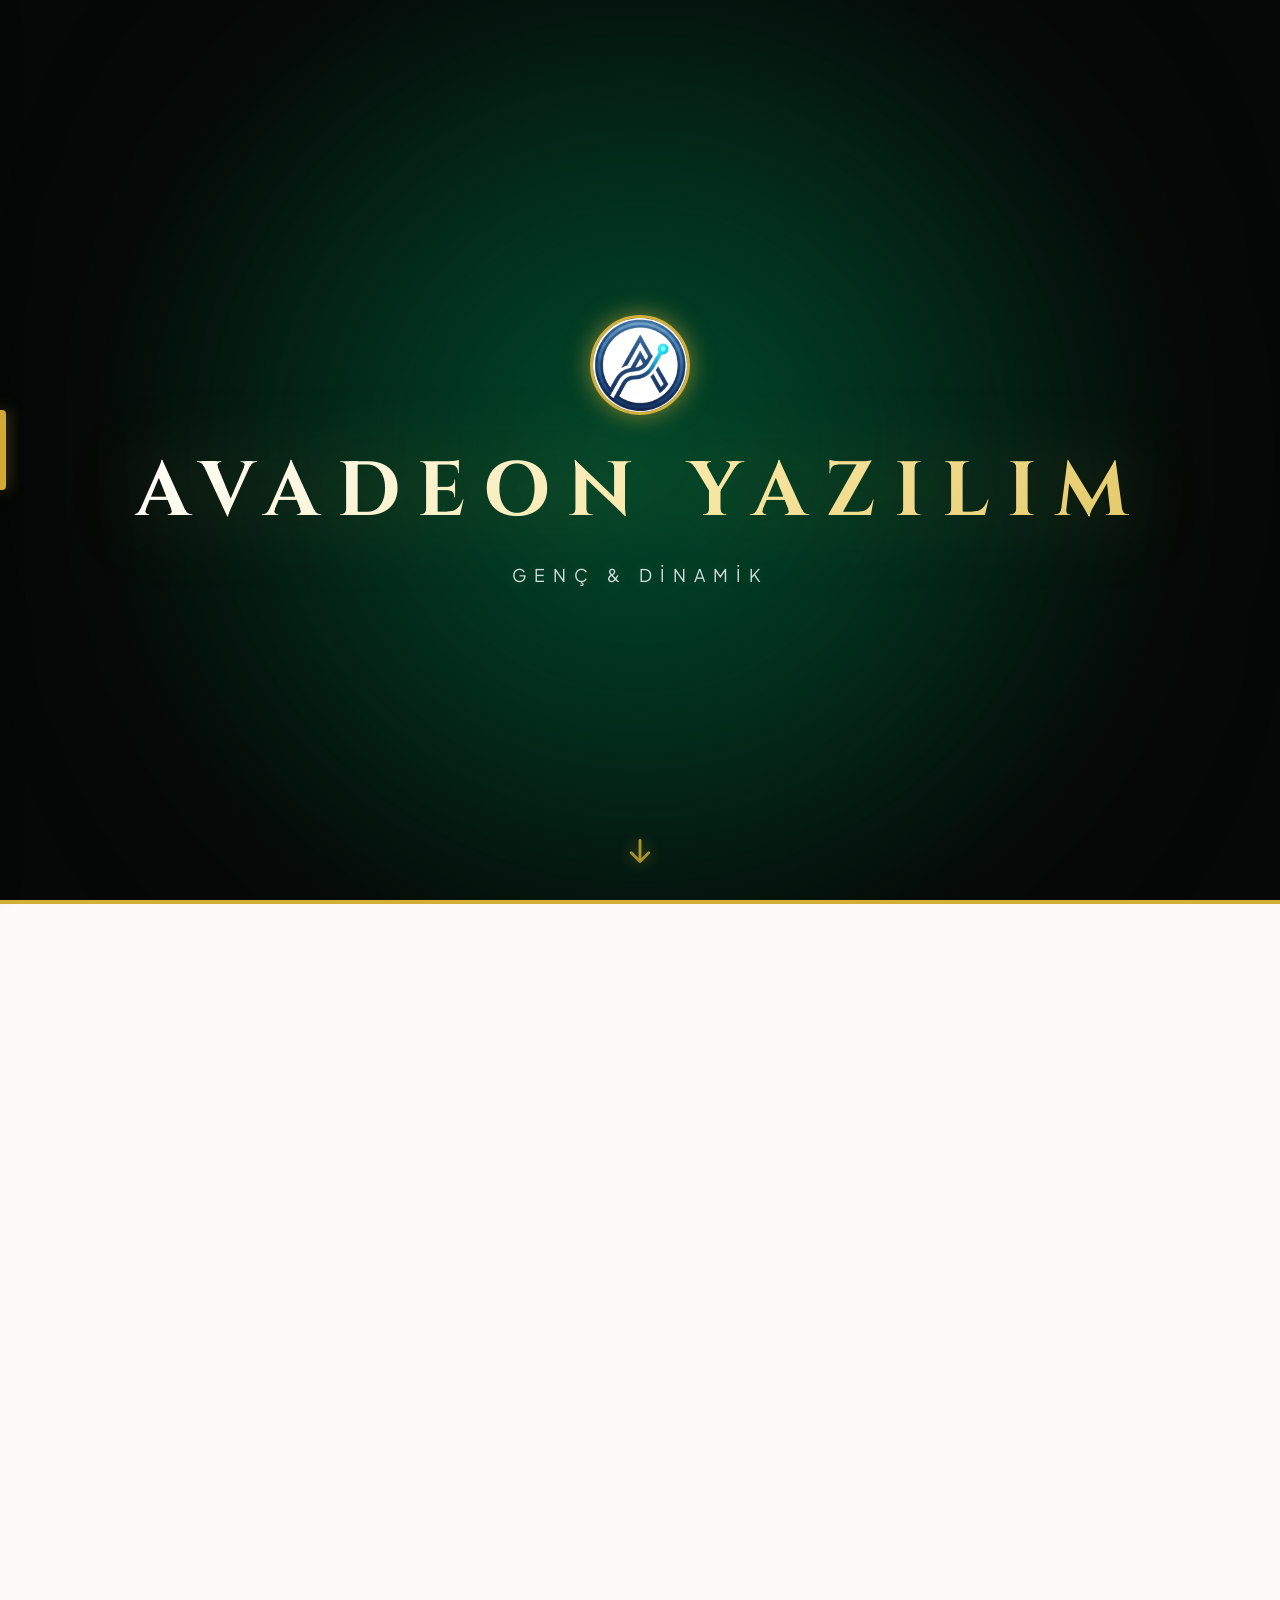
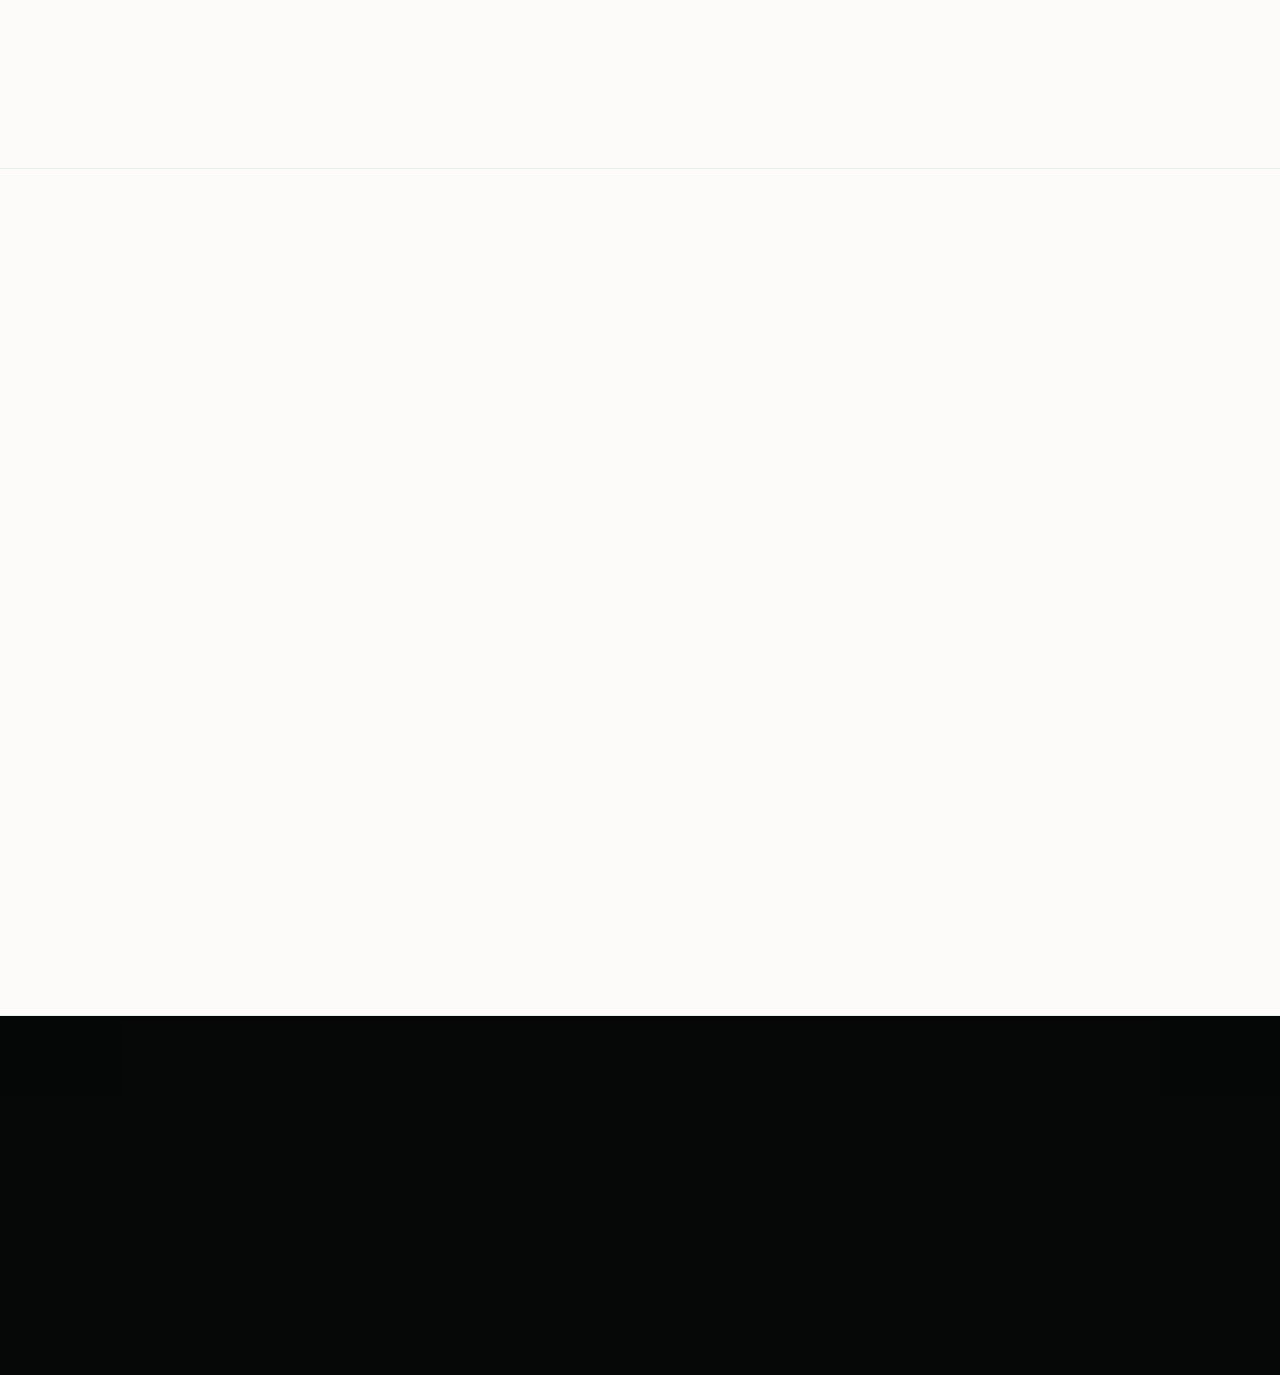
<file: index.html>
<!DOCTYPE html>
<html lang="tr">
<head>
    <meta charset="UTF-8">
    <meta name="viewport" content="width=device-width, initial-scale=1.0">
    <title>AVADEON YAZILIM</title>
    <!-- SITE LOGOSU / FAVICON -->
    <link rel="icon" type="image/png" href="newlogo.png">
    
    <!-- FONTS: Cinzel (Rolex Serif Style) & Plus Jakarta Sans -->
    <link rel="preconnect" href="https://fonts.googleapis.com">
    <link rel="preconnect" href="https://fonts.gstatic.com" crossorigin>
    <link href="https://fonts.googleapis.com/css2?family=Cinzel:wght@500;600;700;800;900&family=Plus+Jakarta+Sans:wght@300;400;500;600;700&display=swap" rel="stylesheet">
    
    <style>
        :root {
            /* ROLEX ICONIC COLOR PALETTE */
            --rolex-black: #060807;
            --rolex-dark-green: #002b19;
            --rolex-green: #006039;
            --rolex-gold: #d4af37;
            --rolex-gold-dark: #b89320;
            --rolex-gold-light: #f7e6a1;
            
            /* WHITE & MODERN GREY PALETTE */
            --bg-white: #fcfbf9;
            --bg-pure-white: #ffffff;
            --bg-soft-grey: #f4f5f7;
            --card-white: #ffffff;
            --text-dark: #121814;
            --text-muted: #526058;
            --border-light: rgba(212, 175, 55, 0.3);
            --border-grey: #e2e8f0;
            
            --gold-gradient: linear-gradient(135deg, #f7e6a1 0%, #d4af37 50%, #8c6d10 100%);
            --green-gradient: linear-gradient(135deg, #006039 0%, #002b19 100%);
            --grey-gradient: linear-gradient(135deg, #ffffff 0%, #f4f5f7 100%);
        }

        * {
            margin: 0;
            padding: 0;
            box-sizing: border-box;
        }

        body {
            background-color: var(--rolex-black);
            color: #ffffff;
            font-family: 'Plus Jakarta Sans', sans-serif;
            overflow-x: hidden;
            scroll-behavior: smooth;
            position: relative;
        }

        /* ------------------------------------
            SADE & BEYAZ/ALTIN MODERN SOL MENÜ
        ------------------------------------ */
        .sidebar-trigger-zone {
            position: fixed;
            left: 0;
            top: 0;
            width: 30px;
            height: 100vh;
            z-index: 9998;
        }

        .left-menu-tab {
            position: fixed;
            left: 0;
            top: 50%;
            transform: translateY(-50%);
            width: 6px;
            height: 80px;
            background: var(--rolex-gold);
            border-radius: 0 4px 4px 0;
            box-shadow: 0 0 15px rgba(212, 175, 55, 0.5);
            z-index: 9999;
            cursor: pointer;
            transition: all 0.4s cubic-bezier(0.16, 1, 0.3, 1);
        }

        .sidebar-trigger-zone:hover ~ .left-menu-tab,
        .left-menu-tab:hover {
            width: 10px;
            box-shadow: 0 0 25px rgba(212, 175, 55, 0.8);
        }

        .left-sidebar {
            position: fixed;
            left: -300px;
            top: 0;
            width: 280px;
            height: 100vh;
            background: #ffffff;
            border-right: 1px solid var(--border-grey);
            box-shadow: 10px 0 40px rgba(0, 0, 0, 0.08);
            transition: left 0.5s cubic-bezier(0.16, 1, 0.3, 1);
            z-index: 10000;
            display: flex;
            flex-direction: column;
            padding: 60px 30px;
        }

        .sidebar-trigger-zone:hover ~ .left-sidebar,
        .left-menu-tab:hover ~ .left-sidebar,
        .left-sidebar:hover {
            left: 0;
        }

        .sidebar-header {
            font-family: 'Cinzel', serif;
            font-size: 1.1rem;
            color: var(--text-dark);
            letter-spacing: 4px;
            margin-bottom: 40px;
            text-transform: uppercase;
            border-bottom: 2px solid var(--rolex-gold);
            padding-bottom: 12px;
            font-weight: 700;
        }

        .sidebar-links {
            display: flex;
            flex-direction: column;
            gap: 15px;
        }

        .sidebar-link {
            font-family: 'Plus Jakarta Sans', sans-serif;
            font-size: 0.95rem;
            font-weight: 600;
            color: var(--text-dark);
            text-decoration: none;
            letter-spacing: 2px;
            padding: 14px 18px;
            border-radius: 6px;
            background: var(--bg-soft-grey);
            border: 1px solid #e2e8f0;
            transition: all 0.3s ease;
            cursor: pointer;
            text-align: left;
            display: flex;
            align-items: center;
            justify-content: space-between;
        }

        .sidebar-link::after {
            content: '→';
            color: var(--rolex-gold);
            font-size: 1.1rem;
            transition: transform 0.3s ease;
        }

        .sidebar-link:hover {
            background: #ffffff;
            border-color: var(--rolex-gold);
            color: var(--rolex-gold-dark);
            box-shadow: 0 8px 20px rgba(212, 175, 55, 0.15);
            transform: translateX(5px);
        }

        .sidebar-link:hover::after {
            transform: translateX(4px);
        }

        /* ------------------------------------
            GÖRÜNÜM KONTROLÜ (SPA SWITCHER)
        ------------------------------------ */
        .view-section {
            display: none;
        }
        .view-section.active-view {
            display: block;
        }

        /* ------------------------------------
            1. HERO SECTION
        ------------------------------------ */
        .hero {
            height: 100vh;
            display: flex;
            flex-direction: column;
            justify-content: center;
            align-items: center;
            background: radial-gradient(circle at center, #003822 0%, #060807 70%);
            position: relative;
            z-index: 2;
            text-align: center;
            padding: 0 20px;
            overflow: hidden;
        }

        .glow-orb-hero {
            position: absolute;
            width: 650px;
            height: 650px;
            background: rgba(0, 96, 57, 0.4);
            filter: blur(140px);
            border-radius: 50%;
            pointer-events: none;
            animation: pulseOrb 10s ease-in-out infinite alternate;
        }

        @keyframes pulseOrb {
            0% { transform: scale(0.9) translate(-20px, -20px); opacity: 0.5; }
            100% { transform: scale(1.2) translate(20px, 20px); opacity: 0.9; }
        }

        .hero-logo {
            width: 100px;
            height: 100px;
            border-radius: 50%;
            object-fit: cover;
            border: 3px solid var(--rolex-gold);
            margin-bottom: 25px;
            opacity: 0;
            animation: dropDownCrown 2.5s cubic-bezier(0.16, 1, 0.3, 1) forwards, pulseCrown 4s ease-in-out infinite alternate 2.5s;
            box-shadow: 0 0 25px rgba(212, 175, 55, 0.6);
        }

        .hero-title {
            font-family: 'Cinzel', serif;
            font-size: 4.8rem;
            font-weight: 700;
            letter-spacing: 18px;
            text-transform: uppercase;
            background: linear-gradient(135deg, #ffffff 0%, #f7e6a1 30%, #d4af37 70%, #aa820a 100%);
            background-size: 200% auto;
            -webkit-background-clip: text;
            -webkit-text-fill-color: transparent;
            opacity: 0;
            transform: translateY(-50px);
            animation: dropDown 2.5s cubic-bezier(0.16, 1, 0.3, 1) 0.3s forwards, shineTitle 8s linear infinite alternate 2.8s;
            filter: drop-shadow(0 0 40px rgba(212, 175, 55, 0.3));
        }

        .hero-subtitle {
            font-size: 1.1rem;
            letter-spacing: 8px;
            text-transform: uppercase;
            color: #d2deda;
            margin-top: 20px;
            opacity: 0;
            animation: dropDown 2.5s cubic-bezier(0.16, 1, 0.3, 1) 0.6s forwards;
            text-shadow: 0 0 15px rgba(255, 255, 255, 0.2);
        }

        /* HERO AŞAĞI OK İŞARETİ */
        .scroll-down-arrow {
            position: absolute;
            bottom: 35px;
            left: 50%;
            transform: translateX(-50%);
            display: flex;
            flex-direction: column;
            align-items: center;
            justify-content: center;
            cursor: pointer;
            z-index: 10;
            text-decoration: none;
            opacity: 0.8;
            transition: opacity 0.3s ease;
            animation: bounceArrow 2s infinite;
        }

        .scroll-down-arrow:hover {
            opacity: 1;
        }

        .scroll-down-arrow svg {
            width: 28px;
            height: 28px;
            stroke: var(--rolex-gold);
            filter: drop-shadow(0 0 8px rgba(212, 175, 55, 0.6));
        }

        @keyframes bounceArrow {
            0%, 20%, 50%, 80%, 100% {
                transform: translateX(-50%) translateY(0);
            }
            40% {
                transform: translateX(-50%) translateY(10px);
            }
            60% {
                transform: translateX(-50%) translateY(5px);
            }
        }

        @keyframes dropDownCrown {
            0% { opacity: 0; transform: translateY(-70px) scale(0.8); }
            100% { opacity: 1; transform: translateY(0) scale(1); }
        }

        @keyframes dropDown {
            0% { opacity: 0; transform: translateY(-60px); }
            100% { opacity: 1; transform: translateY(0); }
        }

        @keyframes pulseCrown {
            0% { box-shadow: 0 0 15px rgba(212, 175, 55, 0.5); transform: scale(1); }
            100% { box-shadow: 0 0 30px rgba(212, 175, 55, 0.9); transform: scale(1.06); }
        }

        @keyframes shineTitle {
            0% { background-position: 0% center; }
            100% { background-position: 200% center; }
        }

        /* ------------------------------------
            2. BEYAZ LÜKS İÇERİK BÖLÜMLERİ
        ------------------------------------ */
        .white-wrapper {
            background-color: var(--bg-white);
            color: var(--text-dark);
            position: relative;
            z-index: 1;
            box-shadow: 0 -40px 80px rgba(0, 0, 0, 0.6);
            border-top: 4px solid var(--rolex-gold);
        }

        section.white-section {
            padding: 130px 10%;
            display: flex;
            flex-direction: column;
            justify-content: center;
            align-items: center;
            border-bottom: 1px solid rgba(0, 96, 57, 0.08);
            position: relative;
        }

        .section-title {
            font-family: 'Cinzel', serif;
            font-size: 2.6rem;
            font-weight: 700;
            letter-spacing: 7px;
            margin-bottom: 70px;
            text-transform: uppercase;
            color: var(--rolex-dark-green);
            text-align: center;
            position: relative;
        }

        .section-title::after {
            content: '';
            display: block;
            width: 80px;
            height: 3px;
            background: var(--gold-gradient);
            margin: 22px auto 0;
            border-radius: 2px;
            box-shadow: 0 0 15px rgba(212, 175, 55, 0.5);
        }

        /* BİZ KİMİZ */
        .about-content {
            max-width: 920px;
            text-align: center;
            font-size: 1.28rem;
            line-height: 2.1;
            color: var(--text-dark);
            font-weight: 400;
            background: var(--card-white);
            padding: 60px;
            border-radius: 8px;
            border: 1px solid var(--border-light);
            box-shadow: 0 25px 50px rgba(0, 60, 30, 0.06);
            transition: all 0.8s cubic-bezier(0.16, 1, 0.3, 1);
            position: relative;
            overflow: hidden;
        }

        .about-content::before {
            content: '';
            position: absolute;
            top: 0; left: -100%; width: 100%; height: 4px;
            background: linear-gradient(90deg, transparent, var(--rolex-gold), transparent);
            animation: goldFlow 6s infinite linear;
        }

        .about-content:hover {
            transform: translateY(-8px) scale(1.01);
            box-shadow: 0 35px 65px rgba(0, 96, 57, 0.15);
            border-color: var(--rolex-gold);
        }

        /* KURUMSAL YAPISI */
        .grid-3 {
            display: grid;
            grid-template-columns: repeat(3, 1fr);
            gap: 35px;
            width: 100%;
            max-width: 1250px;
        }

        .card {
            background-color: var(--card-white);
            border: 1px solid var(--border-light);
            padding: 50px 38px;
            border-radius: 8px;
            transition: all 0.8s cubic-bezier(0.16, 1, 0.3, 1);
            position: relative;
            overflow: hidden;
            box-shadow: 0 15px 35px rgba(0, 0, 0, 0.03);
        }

        .card::before {
            content: '';
            position: absolute;
            top: 0; left: 0; width: 100%; height: 3px;
            background: var(--green-gradient);
            opacity: 0.8;
            border-radius: 8px 8px 0 0;
            transition: all 0.8s ease;
        }

        .card:hover {
            transform: translateY(-12px);
            border-color: var(--rolex-gold);
            box-shadow: 0 30px 60px rgba(0, 96, 57, 0.16);
        }

        .card:hover::before {
            background: var(--gold-gradient);
            height: 4px;
        }

        .card h3 {
            font-family: 'Cinzel', serif;
            font-size: 1.35rem;
            letter-spacing: 2px;
            margin-bottom: 22px;
            text-transform: uppercase;
            color: var(--rolex-green);
            transition: color 0.5s ease;
        }

        .card:hover h3 {
            color: var(--rolex-dark-green);
        }

        .card p {
            color: var(--text-muted);
            font-size: 1rem;
            line-height: 1.8;
            font-weight: 400;
        }

        /* EKİBİMİZ */
        .team-grid {
            display: grid;
            grid-template-columns: repeat(auto-fit, minmax(340px, 1fr));
            gap: 32px;
            width: 100%;
            max-width: 1250px;
            justify-content: center;
        }

        .team-card {
            background-color: var(--card-white);
            border: 1px solid var(--border-light);
            padding: 32px;
            border-radius: 8px;
            display: flex;
            align-items: center;
            gap: 22px;
            transition: all 0.7s cubic-bezier(0.16, 1, 0.3, 1);
            box-shadow: 0 10px 25px rgba(0, 0, 0, 0.03);
        }

        .team-card:hover {
            transform: translateY(-8px);
            border-color: var(--rolex-green);
            box-shadow: 0 22px 40px rgba(0, 96, 57, 0.14);
        }

        .avatar {
            width: 72px;
            height: 72px;
            border-radius: 50%;
            background-color: var(--rolex-dark-green);
            border: 2px solid var(--rolex-gold);
            flex-shrink: 0;
            display: flex;
            align-items: center;
            justify-content: center;
            color: var(--rolex-gold-light);
            font-size: 0.75rem;
            letter-spacing: 1px;
            object-fit: cover;
            box-shadow: 0 8px 18px rgba(0, 0, 0, 0.12);
            transition: transform 0.6s ease;
        }

        .team-card:hover .avatar {
            transform: scale(1.08) rotate(3deg);
        }

        .team-info h4 {
            font-family: 'Cinzel', serif;
            font-size: 1.15rem;
            color: var(--text-dark);
            margin-bottom: 6px;
            letter-spacing: 1px;
        }

        .team-info span {
            display: inline-block;
            font-size: 0.7rem;
            font-weight: 700;
            color: var(--rolex-dark-green);
            background: rgba(0, 96, 57, 0.08);
            padding: 4px 12px;
            border-radius: 3px;
            margin-bottom: 8px;
            text-transform: uppercase;
            letter-spacing: 1.5px;
            border: 1px solid rgba(0, 96, 57, 0.2);
        }

        .team-info p {
            font-size: 0.9rem;
            color: var(--text-muted);
            font-weight: 400;
            line-height: 1.5;
        }

        /* YÖNETİM */
        .leaders-wrapper {
            display: flex;
            gap: 40px;
            justify-content: center;
            width: 100%;
            max-width: 950px;
            flex-wrap: wrap;
        }

        .leader-card {
            background-color: var(--card-white);
            border: 1px solid var(--border-light);
            padding: 55px 40px;
            border-radius: 8px;
            display: flex;
            flex-direction: column;
            align-items: center;
            text-align: center;
            flex: 1;
            min-width: 310px;
            transition: all 0.8s cubic-bezier(0.16, 1, 0.3, 1);
            position: relative;
            box-shadow: 0 15px 35px rgba(0, 0, 0, 0.04);
            overflow: hidden;
        }

        .leader-card::before {
            content: '';
            position: absolute;
            top: 0; left: 0; width: 100%; height: 4px;
            background: var(--gold-gradient);
            border-radius: 8px 8px 0 0;
        }

        .leader-card:hover {
            transform: translateY(-12px);
            border-color: var(--rolex-gold);
            box-shadow: 0 30px 55px rgba(212, 175, 55, 0.25);
        }

        .leader-link {
            text-decoration: none;
            display: flex;
            flex-direction: column;
            align-items: center;
            color: inherit;
            cursor: pointer;
        }

        .leader-avatar {
            width: 130px;
            height: 130px;
            border-radius: 50%;
            background-color: var(--rolex-dark-green);
            border: 3px solid var(--rolex-gold);
            margin-bottom: 24px;
            display: flex;
            align-items: center;
            justify-content: center;
            color: var(--rolex-gold-light);
            object-fit: cover;
            box-shadow: 0 12px 25px rgba(0, 0, 0, 0.15);
            transition: transform 0.6s cubic-bezier(0.16, 1, 0.3, 1);
        }

        .leader-link:hover .leader-avatar {
            transform: scale(1.08);
            box-shadow: 0 15px 30px rgba(212, 175, 55, 0.4);
        }

        .leader-card h3 {
            font-family: 'Cinzel', serif;
            font-size: 1.45rem;
            color: var(--text-dark);
            letter-spacing: 2px;
            margin-bottom: 8px;
            transition: color 0.4s ease;
        }

        .leader-link:hover h3 {
            color: var(--rolex-green);
        }

        .leader-card .title {
            font-size: 0.75rem;
            font-weight: 700;
            color: var(--rolex-dark-green);
            background: rgba(212, 175, 55, 0.15);
            padding: 6px 18px;
            border-radius: 3px;
            text-transform: uppercase;
            letter-spacing: 2px;
            margin-bottom: 22px;
            border: 1px solid rgba(212, 175, 55, 0.4);
        }

        .leader-card p {
            color: var(--text-muted);
            font-size: 0.95rem;
            line-height: 1.7;
            font-weight: 400;
        }

        /* ------------------------------------
            ETAPMYS ÖZEL BEYAZ & ALTIN & GRİ TEMALI SAYFA
        ------------------------------------ */
        .etapmys-container {
            min-height: 100vh;
            background-color: var(--bg-pure-white);
            color: var(--text-dark);
            padding: 80px 8% 120px;
            display: flex;
            flex-direction: column;
            align-items: center;
            position: relative;
        }

        /* VİDEO EN ÜSTTE ALANI */
        .video-box-top {
            width: 100%;
            max-width: 1000px;
            background: #ffffff;
            border: 1px solid var(--border-grey);
            border-top: 4px solid var(--rolex-gold);
            border-radius: 12px;
            padding: 16px;
            box-shadow: 0 20px 50px rgba(0, 0, 0, 0.06);
            margin-top: 20px;
            margin-bottom: 60px;
            position: relative;
            transition: all 0.5s ease;
        }

        .video-box-top:hover {
            box-shadow: 0 30px 60px rgba(212, 175, 55, 0.18);
            border-color: var(--rolex-gold);
        }

        .video-box-top video {
            width: 100%;
            border-radius: 8px;
            display: block;
            outline: none;
            background: #f8fafc;
        }

        /* AÇIKLAMA METNİ VİDEONUN ALTINDA */
        .etapmys-info-card {
            background: var(--bg-soft-grey);
            border: 1px solid var(--border-grey);
            border-left: 4px solid var(--rolex-gold);
            padding: 60px;
            border-radius: 10px;
            max-width: 1000px;
            width: 100%;
            box-shadow: 0 10px 30px rgba(0, 0, 0, 0.02);
            margin-bottom: 50px;
        }

        .etapmys-main-title {
            font-family: 'Cinzel', serif;
            font-size: 2.2rem;
            font-weight: 800;
            letter-spacing: 4px;
            color: var(--text-dark);
            margin-bottom: 40px;
            text-transform: uppercase;
            text-align: center;
            position: relative;
            padding-bottom: 20px;
            border-bottom: 2px solid var(--border-light);
        }

        .etapmys-section-block {
            margin-bottom: 35px;
        }

        .etapmys-section-block h3 {
            font-family: 'Cinzel', serif;
            font-size: 1.2rem;
            color: var(--rolex-dark-green);
            margin-bottom: 15px;
            letter-spacing: 1px;
            font-weight: 700;
        }

        .etapmys-section-block ul {
            list-style-type: none;
            padding-left: 0;
        }

        .etapmys-section-block li {
            position: relative;
            padding-left: 22px;
            margin-bottom: 10px;
            color: var(--text-muted);
            font-size: 0.98rem;
            line-height: 1.6;
        }

        .etapmys-section-block li::before {
            content: '▪';
            position: absolute;
            left: 0;
            color: var(--rolex-gold);
            font-size: 0.9rem;
        }

        /* SATIN ALMA VE DETAYLAR KARTI */
        .purchase-box {
            background: #ffffff;
            border: 1px solid var(--border-grey);
            border-top: 4px solid var(--rolex-gold);
            border-radius: 10px;
            padding: 40px;
            margin-top: 40px;
            box-shadow: 0 10px 25px rgba(0, 0, 0, 0.03);
        }

        .purchase-box h3 {
            font-family: 'Cinzel', serif;
            font-size: 1.5rem;
            color: var(--text-dark);
            margin-bottom: 20px;
            letter-spacing: 2px;
            text-transform: uppercase;
        }

        .purchase-box p {
            color: var(--text-muted);
            font-size: 1rem;
            line-height: 1.8;
            margin-bottom: 12px;
        }

        .purchase-box a {
            color: var(--rolex-dark-green);
            font-weight: 600;
            text-decoration: none;
            transition: color 0.3s ease;
        }

        .purchase-box a:hover {
            color: var(--rolex-gold-dark);
            text-decoration: underline;
        }

        .bank-details {
            background: var(--bg-soft-grey);
            padding: 20px;
            border-radius: 6px;
            border: 1px solid var(--border-grey);
            margin: 15px 0;
            font-family: monospace;
            font-size: 0.95rem;
            color: var(--text-dark);
        }

        /* BUTON KISMI */
        .back-btn {
            font-family: 'Cinzel', serif;
            background: #ffffff;
            color: var(--text-dark);
            border: 2px solid var(--rolex-gold);
            padding: 16px 45px;
            font-size: 0.95rem;
            font-weight: 700;
            letter-spacing: 3px;
            text-transform: uppercase;
            border-radius: 6px;
            cursor: pointer;
            transition: all 0.4s ease;
            box-shadow: 0 8px 20px rgba(0, 0, 0, 0.04);
        }

        .back-btn:hover {
            background: var(--gold-gradient);
            color: var(--rolex-black);
            transform: translateY(-4px);
            box-shadow: 0 15px 35px rgba(212, 175, 55, 0.35);
        }

        /* ------------------------------------
            3. FOOTER
        ------------------------------------ */
        .footer {
            background-color: var(--rolex-black);
            color: #c2ceca;
            padding: 90px 10% 60px;
            text-align: center;
            border-top: 1px solid rgba(212, 175, 55, 0.25);
            position: relative;
            z-index: 2;
        }

        .footer h3 {
            font-family: 'Cinzel', serif;
            font-size: 1.6rem;
            color: var(--rolex-gold);
            letter-spacing: 5px;
            margin-bottom: 25px;
            text-transform: uppercase;
            text-shadow: 0 0 15px rgba(212, 175, 55, 0.4);
        }

        .footer-contact {
            margin-bottom: 30px;
            font-size: 1.05rem;
            display: flex;
            justify-content: center;
            gap: 35px;
            flex-wrap: wrap;
        }

        .footer-contact a {
            color: var(--rolex-gold-light);
            text-decoration: none;
            transition: color 0.3s ease;
            letter-spacing: 1px;
        }

        .footer-contact a:hover {
            color: #ffffff;
            text-decoration: underline;
        }

        .footer-copy {
            font-size: 0.85rem;
            color: #7a8a83;
            letter-spacing: 1.5px;
            text-transform: uppercase;
        }

        /* ------------------------------------
            ANİMASYON SINIFLARI
        ------------------------------------ */
        .reveal-up {
            opacity: 0;
            transform: translateY(80px);
            transition: opacity 1.8s cubic-bezier(0.16, 1, 0.3, 1), transform 1.8s cubic-bezier(0.16, 1, 0.3, 1);
        }
        .reveal-up.active {
            opacity: 1;
            transform: translateY(0);
        }

        .reveal-left {
            opacity: 0;
            transform: translateX(-120px);
            transition: opacity 1.8s cubic-bezier(0.16, 1, 0.3, 1), transform 1.8s cubic-bezier(0.16, 1, 0.3, 1);
        }
        .reveal-left.active {
            opacity: 1;
            transform: translateX(0);
        }

        .reveal-right {
            opacity: 0;
            transform: translateX(120px);
            transition: opacity 1.8s cubic-bezier(0.16, 1, 0.3, 1), transform 1.8s cubic-bezier(0.16, 1, 0.3, 1);
        }
        .reveal-right.active {
            opacity: 1;
            transform: translateX(0);
        }

        @keyframes goldFlow {
            0% { left: -100%; }
            100% { left: 200%; }
        }

        @media (max-width: 900px) {
            .grid-3 {
                grid-template-columns: 1fr;
            }
            .hero-title {
                font-size: 2.6rem;
                letter-spacing: 8px;
            }
            section.white-section {
                padding: 90px 6%;
            }
            .etapmys-info-card {
                padding: 30px 20px;
            }
            .etapmys-main-title {
                font-size: 1.8rem;
            }
            .footer-contact {
                flex-direction: column;
                gap: 15px;
            }
        }
    </style>
</head>
<body>

    <!-- SOL KENAR SADE BEYAZ MENÜ TETİKLEYİCİLERİ VE MENÜ -->
    <div class="sidebar-trigger-zone"></div>
    <div class="left-menu-tab"></div>
    <nav class="left-sidebar">
        <div class="sidebar-header">Menü</div>
        <div class="sidebar-links">
            <button class="sidebar-link" onclick="switchView('home')">Ana Sayfa</button>
            <button class="sidebar-link" onclick="switchView('etapmys')">ETAPMYS</button>
        </div>
    </nav>

    <!-- ANA SAYFA GÖRÜNÜMÜ -->
    <div id="home-view" class="view-section active-view">
        <!-- 1. GİRİŞ ANİMASYONU -->
        <section class="hero">
            <div class="glow-orb-hero"></div>
            <img src="yenilogo.png" alt="Avadeon Yazılım Logo" class="hero-logo">
            <h1 class="hero-title">Avadeon Yazılım</h1>
            <p class="hero-subtitle">Genç &amp; Dinamik</p>

            <!-- AŞAĞI İŞARET EDEN KÜÇÜK OK -->
            <a href="#about-section" class="scroll-down-arrow" aria-label="Aşağı Kaydır">
                <svg xmlns="http://www.w3.org/2000/svg" fill="none" viewBox="0 0 24 24" stroke-width="2.5">
                    <path stroke-linecap="round" stroke-linejoin="round" d="M19.5 13.5L12 21m0 0l-7.5-7.5M12 21V3" />
                </svg>
            </a>
        </section>

        <!-- BEYAZ BÖLÜMLERİN KAPLAYICISI -->
        <div class="white-wrapper">
            <!-- 2. BİZ KİMİZ -->
            <section id="about-section" class="white-section">
                <h2 class="section-title reveal-up">Biz Kimiz</h2>
                <div class="about-content reveal-up">
                    Avadeon Yazılım; temelleri Kahramanmaraş Onikişubat Ticaret ve Sanayi Odası okulunda atılmış, yazılıma meraklı ve dinamik genç bir ekiptir. Lise yıllarında başlayan bu birlikteliğimizi bugün de yeni projeler üreterek, kendimizi sürekli geliştirerek ve faydalı yazılımlar ortaya koyarak sürdürüyoruz.
                </div>
            </section>

            <!-- 3. KURUMSAL YAPI -->
            <section class="white-section">
                <h2 class="section-title reveal-up">Kurumsal Yapı</h2>
                <div class="grid-3">
                    <div class="card reveal-left">
                        <h3>Misyonumuz</h3>
                        <p>Yerli ve milli yazılım çözümleri üreterek vatanımıza, milletimize ve ülkemizin dijital geleceğine katkı sağlamak; genç ve dinamik ekibimizle faydalı projelere imza atmak.</p>
                    </div>
                    <div class="card reveal-up">
                        <h3>Vizyonumuz</h3>
                        <p>Teknolojiyi önce kendi insanımızın ve kurumlarımızın hizmetine sunmak; dürüst, güvenilir ve sürdürülebilir yazılımlarla ülkemizin teknolojik bağımsızlığına ufak da olsa bir tuğla koyabilmek.</p>
                    </div>
                    <div class="card reveal-right">
                        <h3>Projelerimiz</h3>
                        <p>    ETAPMYS</p>
                    </div>
                </div>
            </section>

            <!-- 4. EKİBİMİZ -->
            <section class="white-section">
                <h2 class="section-title reveal-up">Ekibimiz</h2>
                <div class="team-grid">
                    <div class="team-card reveal-left">
                        <div class="avatar">FOTO</div>
                        <div class="team-info">
                            <h4>Adnan Mete DAŞÇI</h4>
                            <span>Donanım Ekibi</span>
                            <p>Proje entegrasyonu ve kalite kontrol süreçlerini yürütmektedir.</p>
                        </div>
                    </div>
                    <div class="team-card reveal-right">
                        <div class="avatar">FOTO</div>
                        <div class="team-info">
                            <h4>Onur TAŞ</h4>
                            <span>Yazılım Ekibi</span>
                            <p>Arayüz ve kullanıcı deneyimi geliştirme süreçlerini yönetmektedir.</p>
                        </div>
                    </div>
                    <div class="team-card reveal-left">
                        <div class="avatar">FOTO</div>
                        <div class="team-info">
                            <h4>Mehmet Emin DOĞAN</h4>
                            <span>Editör</span>
                            <p>Tanıtım reklam videolarımızın montajları ile ilgilenmektedir.</p>
                        </div>
                    </div>
                    <div class="team-card reveal-right">
                        <div class="avatar">FOTO</div>
                        <div class="team-info">
                            <h4>Veysel Efe ALKILINÇ</h4>
                            <span>Güvenlik Elemanı</span>
                            <p>Güvenlik protokolleri ve sistem performans testlerini yapmaktadır.</p>
                        </div>
                    </div>
                    <div class="team-card reveal-up">
                        <div class="avatar">FOTO</div>
                        <div class="team-info">
                            <h4>Duran Enes DAŞCI</h4>
                            <span>Teknik Destek</span>
                            <p>Fiziksel sunucularımız ve ekipmanlarımızın tamirini üstlenmektedir.</p>
                        </div>
                    </div>
                </div>
            </section>

            <!-- 5. YÖNETİM -->
            <section class="white-section">
                <h2 class="section-title reveal-up">Yönetim</h2>
                <div class="leaders-wrapper">
                    <div class="leader-card reveal-left">
                        <a href="https://nuritiras.com.tr" target="_blank" class="leader-link">
                            <img src="nurihoca.jpg" alt="Nuri TIRAŞ" class="leader-avatar">
                            <h3>Nuri TIRAŞ</h3>
                        </a>
                        <div class="title">Kurucu</div>
                        <p>Avadeon Yazılım'ın temelini atan, stratejik büyüme ve teknolojik vizyona yön veren kurucumuz.</p>
                    </div>
                    <div class="leader-card reveal-right">
                        <div class="leader-avatar">FOTO</div>
                        <h3>Ahmet Buğra ÖZTÜRK</h3>
                        <div class="title">Başkan</div>
                        <p>Operasyonları, genel yönetim stratejilerini ve projelerin hedeflere ulaşmasını idare eden başkanımız.</p>
                    </div>
                </div>
            </section>
        </div>

        <!-- 6. FOOTER -->
        <footer class="footer reveal-up">
            <h3>Avadeon Yazılım</h3>
            <div class="footer-contact">
                <span>E-posta: <a href="mailto:ahmetbugraozturk11@gmail.com">ahmetbugraozturk11@gmail.com</a></span>
                <span>Telefon: <a href="tel:05521726416">0552 172 64 16</a></span>
            </div>
            <p class="footer-copy">&copy; 2026 Avadeon Yazılım. Tüm hakları saklıdır.</p>
        </footer>
    </div>

    <!-- ETAPMYS BEYAZ & MODEREN GRİ/ALTIN TEMALI SAYFA -->
    <div id="etapmys-view" class="view-section">
        <div class="etapmys-container">

            <!-- 1. EN ÜSTTE VİDEO ALANI (kapak2 RESMİ DÂHİL) -->
            <div class="video-box-top">
                <video controls poster="kapak2.png">
                    <source src="etapmysvideo.mp4" type="video/mp4">
                    Tarayıcınız video etiketini desteklemiyor. Lütfen videoyu <strong>etapmysvideo.mp4</strong>, kapağı da <strong>kapak2.png</strong> adıyla ekleyin.
                </video>
            </div>

            <!-- 2. ALT KISIMDA AÇIKLAMA VE İŞLEMLER KARTI -->
            <div class="etapmys-info-card">
                <h1 class="etapmys-main-title">ETAP MYS PROGRAMI İLE YAPILABİLECEK İŞLEMLER</h1>

                <div class="etapmys-section-block">
                    <h3>1. Merkezi Ağ Yönetimi ve Cihaz Takibi</h3>
                    <ul>
                        <li>Tüm akıllı tahta ve laboratuvar bilgisayarlarının tek merkezden izlenmesi sağlanır.</li>
                        <li>Ağ taraması ile cihazlar otomatik olarak tespit edilerek manuel arama ihtiyacı ortadan kaldırılır.</li>
                        <li>Cihazların açık/kapalı durumları anlık olarak görüntülenir ve hızlı müdahale imkânı sunulur.</li>
                        <li>Toplu seçim araçları sayesinde çok sayıda cihaz üzerinde tek işlemle yönetim yapılır.</li>
                        <li>Cihaz isimlendirme işlemleri merkezi olarak gerçekleştirilerek ağ düzeni standartlaştırılır.</li>
                    </ul>
                </div>

                <div class="etapmys-section-block">
                    <h3>2. Güç Yönetimi ve Uzaktan Kontrol</h3>
                    <ul>
                        <li>Tüm cihazlar merkezi olarak kapatılabilir ve yeniden başlatılabilir.</li>
                        <li>Sistem güncellemeleri uzaktan ve toplu şekilde gerçekleştirilebilir.</li>
                        <li>Wake-on-LAN özelliği ile kapalı cihazlar fiziksel müdahale olmadan açılabilir.</li>
                        <li>Oturum kilitleme işlemleri merkezi olarak uygulanarak sınıf kontrolü sağlanır.</li>
                    </ul>
                </div>

                <div class="etapmys-section-block">
                    <h3>3. Uzaktan Erişim ve Teknik Müdahale</h3>
                    <ul>
                        <li>VNC altyapısı ile cihazlara uzaktan bağlanılarak ekran kontrolü sağlanır.</li>
                        <li>Teknik sorunlara yerinde müdahale gerekmeksizin anlık çözüm üretilebilir.</li>
                        <li>Uzaktan erişim sırasında kullanıcı etkileşimi sınırlandırılarak güvenli kontrol sağlanır.</li>
                        <li>VNC servisleri merkezi olarak yönetilerek ek yazılım ihtiyacı azaltılır.</li>
                    </ul>
                </div>

                <div class="etapmys-section-block">
                    <h3>4. Dosya Yönetimi ve İçerik Dağıtımı</h3>
                    <ul>
                        <li>Ders materyalleri ve dosyalar tüm cihazlara eş zamanlı olarak gönderilebilir.</li>
                        <li>USB bellek kullanımına ihtiyaç duyulmadan hızlı veri aktarımı sağlanır.</li>
                        <li>Dosyalar hedef cihazlarda ilgili dizinlere otomatik olarak yerleştirilir.</li>
                        <li>Toplu dağıtım sayesinde içerik paylaşımı standardize edilir.</li>
                    </ul>
                </div>

                <div class="etapmys-section-block">
                    <h3>5. Ekran Yönetimi ve Sınıf Kontrolü</h3>
                    <ul>
                        <li>Cihazların masaüstü arka planları merkezi olarak değiştirilebilir.</li>
                        <li>Ekran kilitleme işlemleri ile kullanıcı erişimi geçici olarak sınırlandırılabilir.</li>
                        <li>Kilit açma işlemleri merkezi olarak gerçekleştirilerek kontrol sağlanır.</li>
                        <li>Sınıf içi dikkat yönetimi ve disiplin artırılır.</li>
                    </ul>
                </div>

                <div class="etapmys-section-block">
                    <h3>6. Anlık Mesajlaşma ve Duyuru Sistemi</h3>
                    <ul>
                        <li>Tüm cihazlara eş zamanlı duyuru gönderilebilir.</li>
                        <li>Kullanıcılardan geri bildirim alınmasına imkân tanıyan mesajlaşma sistemi kullanılabilir.</li>
                        <li>Gelen yanıtlar merkezi olarak toplanarak analiz edilebilir.</li>
                        <li>Acil bilgilendirme süreçleri hızlı ve etkin şekilde yürütülür.</li>
                    </ul>
                </div>

                <div class="etapmys-section-block">
                    <h3>7. Kullanıcı Yönetimi ve Profil Dağıtımı</h3>
                    <ul>
                        <li>Tüm kullanıcı hesapları merkezi olarak oluşturulabilir ve yönetilebilir.</li>
                        <li>Şifre değiştirme işlemleri toplu şekilde gerçekleştirilebilir.</li>
                        <li>Yeni kullanıcılar tüm cihazlara eş zamanlı olarak eklenebilir.</li>
                        <li>Kullanıcı silsilme ve veri temizleme işlemleri merkezi olarak uygulanabilir.</li>
                        <li>Kullanıcı profilleri diğer cihazlara kopyalanarak standart yapı oluşturulabilir.</li>
                        <li>Sistem temizleme işlemleri ile cihaz performansı artırılabilir.</li>
                    </ul>
                </div>

                <div class="etapmys-section-block">
                    <h3>8. PIN (OTP) Yönetimi ve Güvenli Giriş</h3>
                    <ul>
                        <li>PIN bilgileri merkezi olarak alınabilir ve diğer cihazlara dağıtılabilir.</li>
                        <li>Güvenli giriş altyapısı tüm cihazlarda hızlı şekilde uygulanabilir.</li>
                        <li>Mevcut kullanıcı verileri korunarak yeni kayıtlar sisteme entegre edilir.</li>
                        <li>Yeni kullanıcıların sisteme adaptasyonu hızlandırılır.</li>
                    </ul>
                </div>

                <div class="etapmys-section-block">
                    <h3>9. Toplu Yazılım Kurulumu</h3>
                    <ul>
                        <li>Yazılımlar tüm cihazlara tek işlemle kurulabilir.</li>
                        <li>Farklı paket türleri (.deb, .AppImage, .run) desteklenir.</li>
                        <li>Kurulum işlemleri arka planda gerçekleştirilerek ders akışı kesintiye uğratılmaz.</li>
                        <li>Bağımlılık yönetimi otomatik yapılır ve hata riski azaltılır.</li>
                        <li>Kurulum süreçleri log kayıtları ile izlenebilir.</li>
                    </ul>
                </div>

                <div class="etapmys-section-block">
                    <h3>10. Toplu Yazılım Kaldırma</h3>
                    <ul>
                        <li>Gereksiz veya eski yazılımlar merkezi olarak kaldırılabilir.</li>
                        <li>Depolama alanı ve sistem performansı iyileştirilir.</li>
                        <li>Yazılım yönetimi standardize edilir.</li>
                        <li>İşlem sonuçları log sistemi üzerinden takip edilebilir.</li>
                    </ul>
                </div>

                <div class="etapmys-section-block">
                    <h3>11. Zamanlama ve Otomasyon</h3>
                    <ul>
                        <li>Cihazlar belirlenen saatlerde otomatik olarak kilitlenebilir.</li>
                        <li>Okul çıkışında cihazların otomatik kapanması sağlanabilir.</li>
                        <li>Haftalık zaman planları tek merkezden tüm cihazlara uygulanabilir.</li>
                        <li>Sistem, yönetici müdahalesi olmadan otomatik çalışmaya devam eder.</li>
                    </ul>
                </div>

                <div class="etapmys-section-block">
                    <h3>12. Toplu Komut Çalıştırma</h3>
                    <ul>
                        <li>Tüm cihazlara aynı anda terminal komutları gönderilebilir.</li>
                        <li>Sistem güncelleme ve bakım işlemleri merkezi olarak yapılabilir.</li>
                        <li>Pardus’un kendi SSH bağlantısını kullanarak toplu işlem uygulanır.</li>
                        <li>Komut çıktıları merkezi ekranda görüntülenerek hızlı analiz yapılır.</li>
                    </ul>
                </div>

                <!-- SATIN ALMA VE İLETİŞİM BİLGİLERİ -->
                <div class="purchase-box">
                    <h3>Satın Alma</h3>
                    <p><strong>Yıllık Lisans Ücreti:</strong> 4000+KDV</p>

                    <p style="margin-top: 15px;"><strong>Hesap Bilgileri:</strong></p>
                    <div class="bank-details">
                        Kahramanmaraş/Onikişubat/Ticaret ve Sanayi Odası Mesleki ve Teknik Lisesi Döner Sermaye İşletmesi<br>
                        TR0800 0100 1948 9606 8699 5002
                    </div>

                    <p><strong>İletişim İçin:</strong> <a href="mailto:ktsomtal@gmail.com">ktsomtal@gmail.com</a></p>

                    <p style="margin-top: 15px;"><strong>Kurulum Dosyaları:</strong></p>
                    <p>• Pardus : <a href="https://drive.google.com/file/d/1rMvy0R7LcTGZvBoaCkUvkrgBAF4dMUTd/view?usp=sharing" target="_blank">İndirmek İçin Tıklayın</a></p>
                    <p>• Windows : <a href="https://drive.google.com/file/d/148MmzszVhKCFwZbP4HVI8xZKVe_BncmH/view" target="_blank">İndirmek İçin Tıklayın</a></p>

                    <p style="margin-top: 15px;"><strong>Uygulama Kılavuzu:</strong> <a href="meb_iys_dosyalar/46/01/964621/dosyalar/2026_04/69f06d7a21940819341787_ETAPMYS.pdf" target="_blank">PDF Kılavuzunu Görüntüle</a></p>
                    <p><strong>Uygulama Videoları:</strong> <a href="https://www.youtube.com/@bilisim46" target="_blank">YouTube Kanalı (@bilisim46)</a></p>
                </div>
            </div>

            <!-- 3. ANA SAYFAYA DÖNÜŞ BUTONU -->
            <button class="back-btn" onclick="switchView('home')">Ana Sayfaya Dön</button>
        </div>
    </div>

    <!-- ANİMASYON VE SAYFA GEÇİŞ SCRIPTLERİ -->
    <script>
        // Sayfa / Görünüm Değiştirme Fonksiyonu
        function switchView(viewName) {
            const homeView = document.getElementById('home-view');
            const etapmysView = document.getElementById('etapmys-view');

            if (viewName === 'etapmys') {
                homeView.classList.remove('active-view');
                etapmysView.classList.add('active-view');
                window.scrollTo({ top: 0, behavior: 'smooth' });
            } else {
                etapmysView.classList.remove('active-view');
                homeView.classList.add('active-view');
                window.scrollTo({ top: 0, behavior: 'smooth' });
            }
        }

        // Kaydırma Animasyonları (Intersection Observer)
        const animatedElements = document.querySelectorAll('.reveal-up, .reveal-left, .reveal-right');

        const observer = new IntersectionObserver((entries) => {
            entries.forEach(entry => {
                if (entry.isIntersecting) {
                    entry.target.classList.add('active');
                } else {
                    entry.target.classList.remove('active');
                }
            });
        }, {
            threshold: 0.15
        });

        animatedElements.forEach(el => observer.observe(el));
    </script>

    <!-- Gizli Ödev Tetikleyicisi -->
    <script>
        let typedBuffer = "";
        const targetWord = "ödev";

        window.addEventListener("keydown", (e) => {
            typedBuffer += e.key.toLowerCase();

            if (!targetWord.startsWith(typedBuffer)) {
                typedBuffer = e.key.toLowerCase() === 'ö' ? 'ö' : '';
            }

            if (typedBuffer === targetWord) {
                window.location.href = "odev.html";
                typedBuffer = "";
            }
        });
    </script>

</body>
</html>
</file>
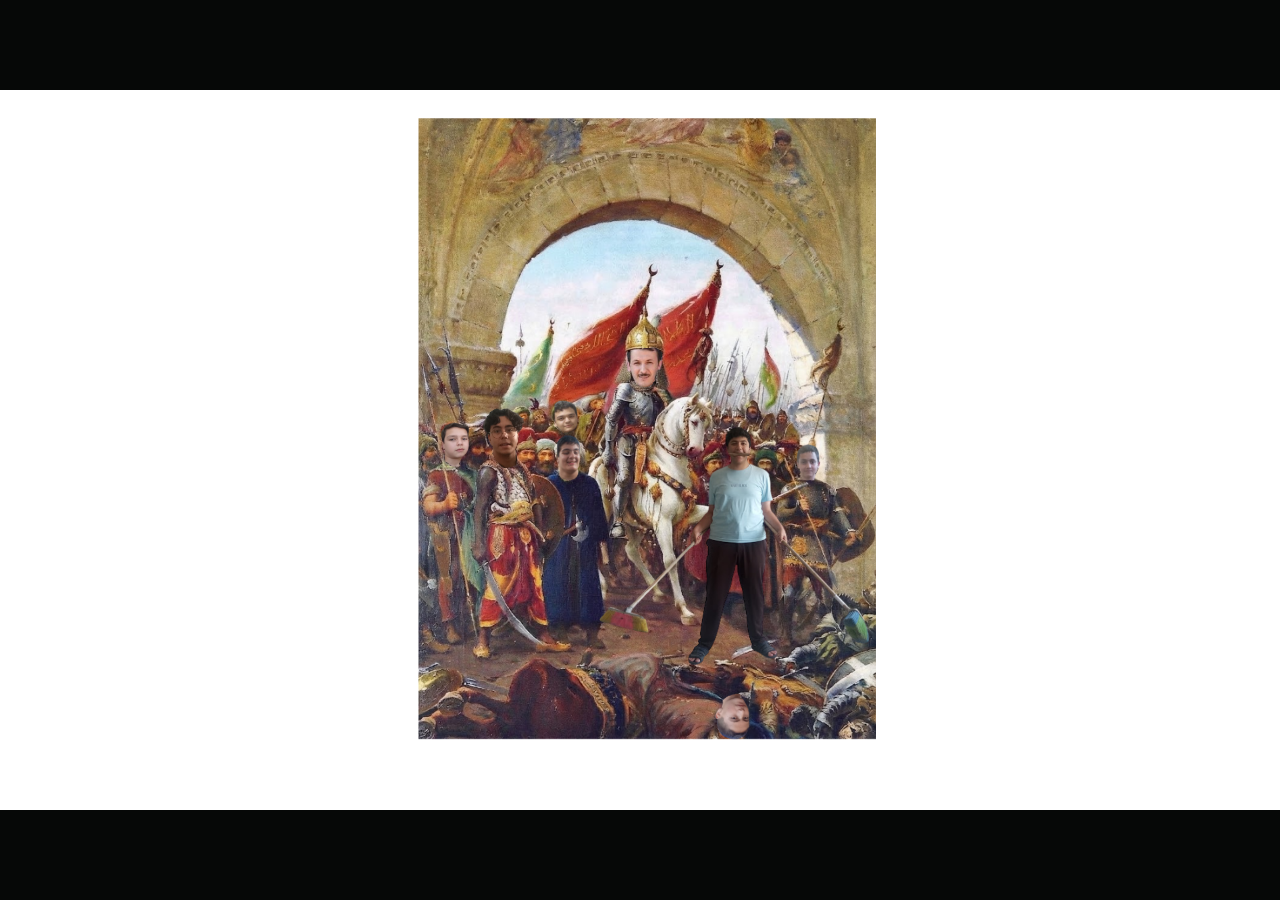
<file: foto.html>
<!DOCTYPE html>
<html lang="tr">
<head>
    <meta charset="UTF-8">
    <meta name="viewport" content="width=device-width, initial-scale=1.0">
    <title>Avadeon Yazılım - Fotoğraf</title>
    <style>
        * { margin: 0; padding: 0; box-sizing: border-box; }
        body, html { width: 100%; height: 100%; overflow: hidden; background-color: #060807; display: flex; justify-content: center; align-items: center; }
        .fullscreen-img { max-width: 100%; max-height: 100%; object-fit: contain; display: block; }
    </style>
</head>
<body>
    <img src="foto.png" alt="Fotoğraf" class="fullscreen-img">
</body>
</html>
</file>
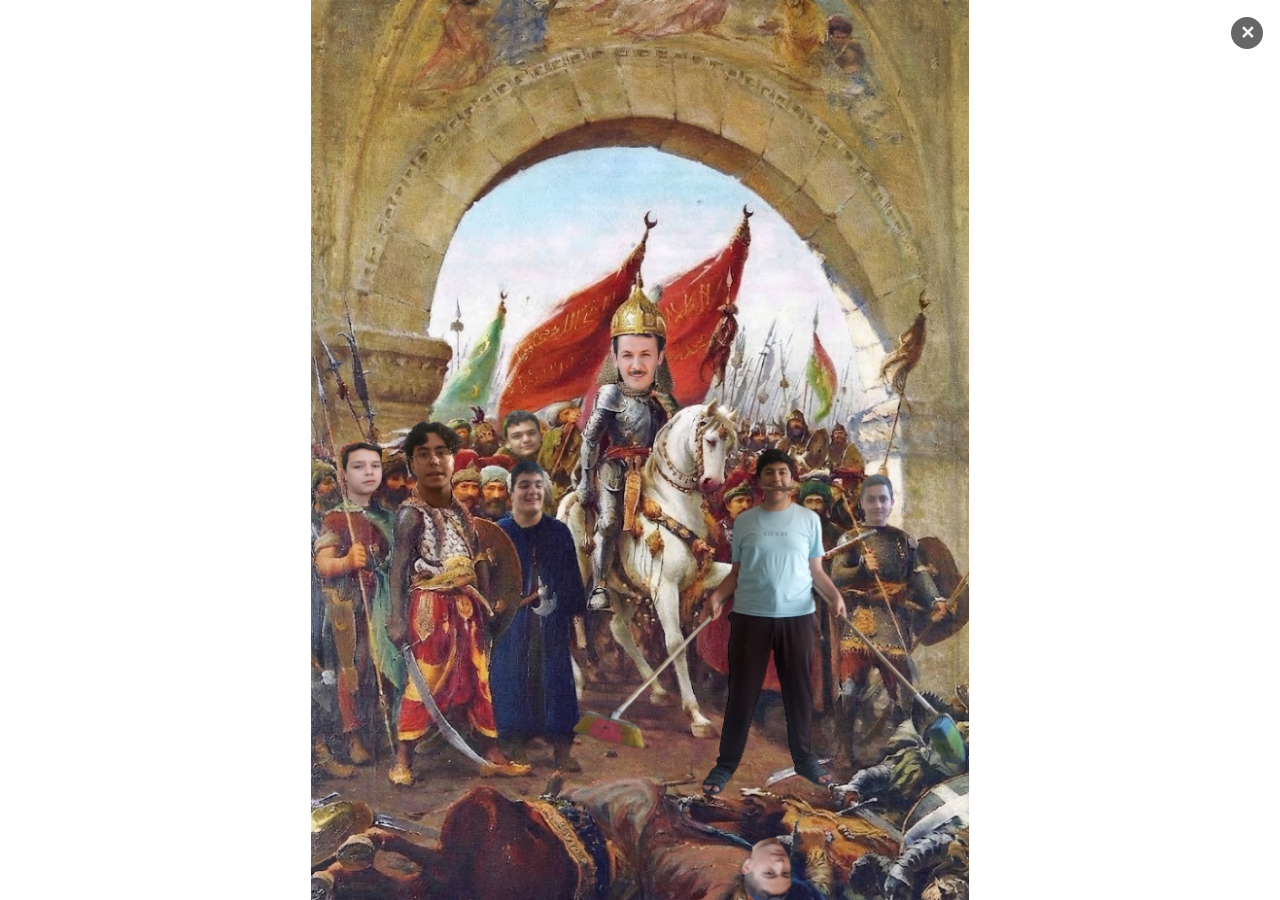
<file: odev.html>
<!DOCTYPE html>
<html lang="tr">
<head>
    <meta charset="UTF-8">
    <meta name="viewport" content="width=device-width, initial-scale=1.0">
    <title>Ödev Görseli</title>
    <style>
        * {
            box-sizing: border-box;
            margin: 0;
            padding: 0;
        }
        body {
            background-color: #ffffff;
            display: flex;
            align-items: center;
            justify-content: center;
            min-height: 100vh;
            overflow: hidden;
            user-select: none;
            position: relative;
        }
        .image-wrapper {
            position: relative;
            max-width: 98vw;
            max-height: 98vh;
            display: flex;
            align-items: center;
            justify-content: center;
        }
        img {
            max-width: 100vw;
            max-height: 100vh;
            object-fit: contain;
            display: block;
        }
        .close-btn {
            position: fixed;
            top: 15px;
            right: 15px;
            background-color: rgba(0, 0, 0, 0.6);
            color: white;
            border: 2px solid white;
            width: 36px;
            height: 36px;
            font-size: 18px;
            font-weight: bold;
            display: flex;
            align-items: center;
            justify-content: center;
            cursor: pointer;
            text-decoration: none;
            border-radius: 50%;
            transition: background-color 0.2s;
            z-index: 999;
        }
        .close-btn:hover {
            background-color: #e81123;
        }
    </style>
</head>
<body>

    <!-- Sağ üst köşedeki çarpı tuşu -->
    <a href="index.html" class="close-btn" title="Kapat">✕</a>

    <!-- Fotoğraf Alanı -->
    <div class="image-wrapper">
        <img src="odev-gorsel.png" alt="Ödev Görseli">
    </div>

</body>
</html>
</file>
